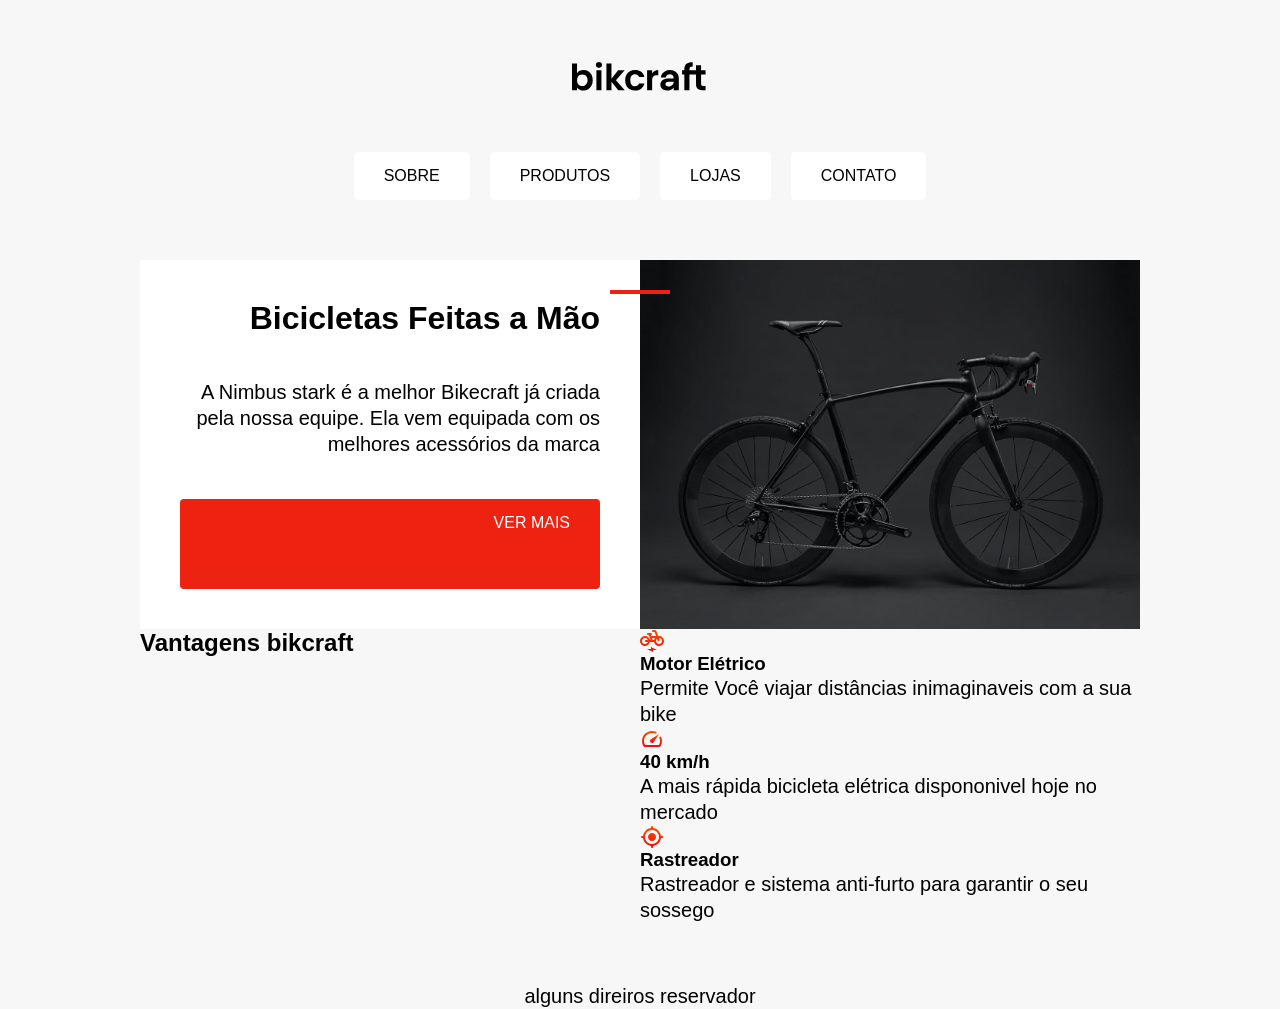
<file: origamid/aula 03/index.html>
<!DOCTYPE html>
<html lang="pt-br">

<head>
  <meta charset="UTF-8">
  <meta name="viewport" content="width=device-width, initial-scale=1.0">
  <title>Document</title>
  <link rel="stylesheet" href="css/style.css">
</head>

<body>
  <img src="img/bikcraft.svg" alt="bikcraft">
  <div class="menu">
    <a href="/">Sobre</a>
    <a href="/">Produtos</a>
    <a href="/">Lojas</a>
    <a href="/">Contato</a>
  </div>
  <div class="conteudo">
    <div class="introducao">
      <span class="detalhe"></span>
      <h1>Bicicletas Feitas a Mão</h1>
      <p>A Nimbus stark é a melhor Bikecraft já criada pela nossa equipe. Ela vem equipada com os melhores acessórios da marca </p>
      <a class="botao" href="/">Ver Mais</a>
    </div>
    <img src="/origamid/aula 03/img/bicicleta.jpg" alt="bicicleta bikcraft preta">
    <h2 class="subtitulo">Vantagens bikcraft</h2>
    <div class="Vantagens">
      <div class="Vantagens-itens">
        <img src="/origamid/aula 03/img/eletrica.svg" alt="">
        <h3>Motor Elétrico</h3>
        <p>Permite Você viajar distâncias inimaginaveis com a sua bike</p>
      </div>
      <div class="Vantagens-itens">
        <img src="img/velocidade.svg" alt="">
        <h3>40 km/h</h3>
        <p>A mais rápida bicicleta elétrica dispononivel hoje no mercado</p>
      </div>
      <div class="Vantagens-itens">
        <img src="img/rastreador.svg" alt="">
        <h3>Rastreador</h3>
        <p>Rastreador e sistema anti-furto para garantir o seu sossego</p>
      </div>
    </div>
  </div>
  <footer>
    <p>alguns direiros reservador</p>
  </footer>
</body>

</html>
</file>
<file: origamid/aula 03/css/style.css>
body{
  font-family: Arial, Helvetica, sans-serif;
  margin: 0;
  background: #f7f7f7;
  display: grid;
  gap: 60px;
  justify-items: center;
  margin-top: 60px;
}
img{
  max-width:100% ;
  display: block;
}
a{
  text-decoration: none;
}
p, h1, h2, h3{
  margin: 0px;
}
p{
  font-size: 20px;
  line-height: 1.3;

}
.menu{
  display: flex;
  gap: 20px;
}
.menu a{
  background: #ffffff;
  padding: 15px 30px;
  border-radius: 4px;
  color: #000;
  text-transform: uppercase;
  flex-wrap: wrap;
  justify-content: center;
}
.conteudo{
  display: grid;
  grid-template-columns: 1fr 1fr;
  max-width: 1000px;
}
.introducao{
  background: #fff;
  padding: 40px;
text-align: right;
position: relative;
display: grid;
}
.detalhe{
  width: 60px;
  height: 4px;
  background: #e21;
  position: absolute;
  top: 30px;
  right: -30px;
}
.botao{
  background-color: #e21;
  color: #fff;
  padding: 15px 30px;
  border-radius: 4px;
  text-transform: uppercase;
}
</file>
